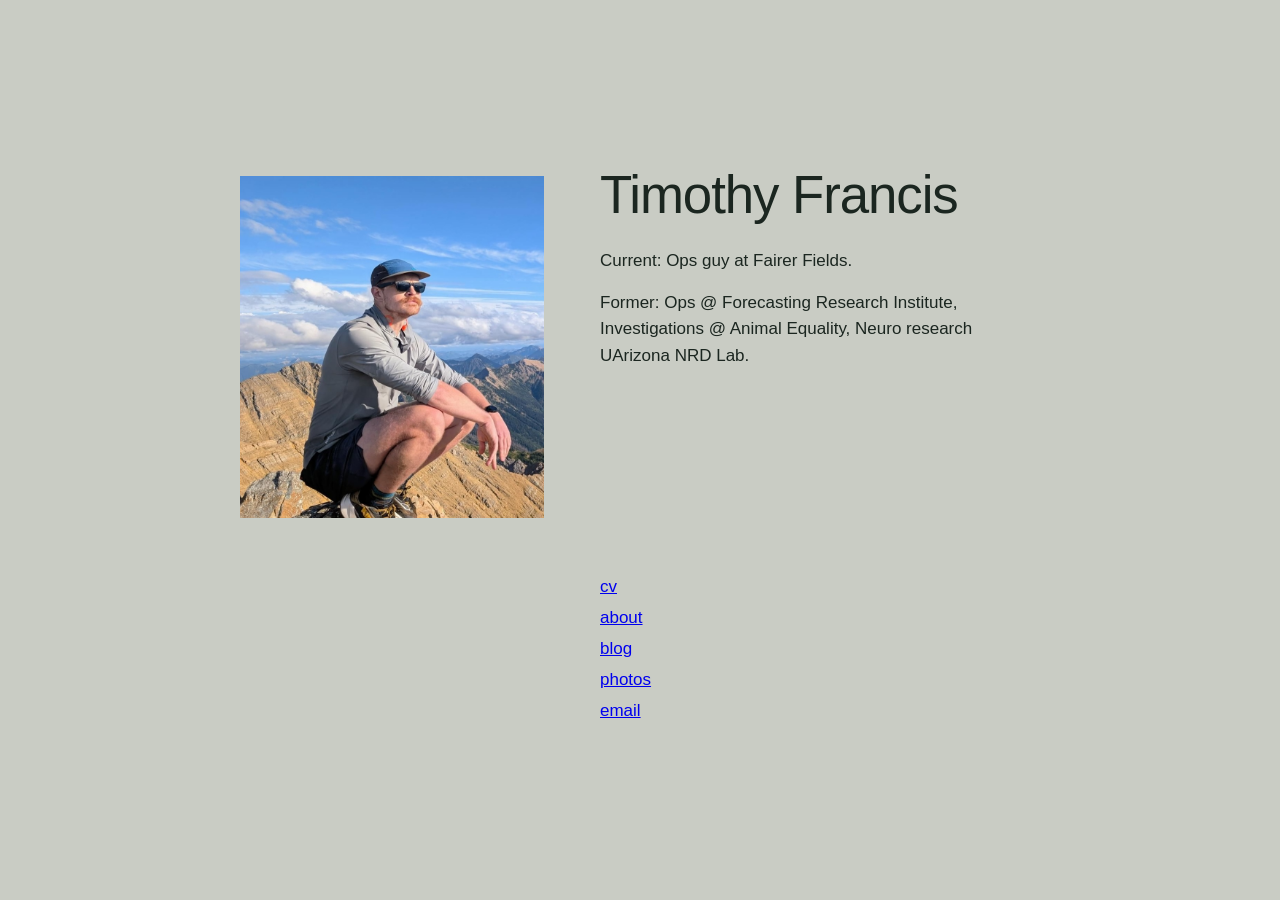
<file: index.html>
<!DOCTYPE html>
<html lang="en">
<head>
<meta charset="utf-8">
<meta name="viewport" content="width=device-width, initial-scale=1">
<title>Timothy Francis</title>
<meta name="description" content="Operations and data systems. Whitefish, Montana.">
<meta name="color-scheme" content="light">
<link rel="canonical" href="https://timothy-francis.com/">
<style>
  :root {
    --paper:  #c9ccc4;   /* single stone tone — no light/dark switching */
    --ink:    #1b2620;
    --soft:   #4c5852;
    --link:         #0000ee;
    --link-visited: #551a8b;
    --sans: ui-sans-serif, -apple-system, "Segoe UI", "Helvetica Neue", Arial, sans-serif;
  }

  * { box-sizing: border-box; }
  html { -webkit-text-size-adjust: 100%; }
  body {
    margin: 0;
    padding: 8vh 6vw;
    min-height: 100vh;
    display: flex;
    align-items: center;
    justify-content: center;
    background: var(--paper);
    color: var(--ink);
    font-family: var(--sans);
    font-size: 17px;
    line-height: 1.55;
  }

  .layout {
    display: grid;
    grid-template-columns: 19rem 1fr;
    column-gap: 3.5rem;
    max-width: 50rem;
    width: 100%;
  }

  .portrait {
    grid-column: 1;
    grid-row: 1;
    width: 100%;
    aspect-ratio: 8 / 9;
    object-fit: cover;
    display: block;
    background: rgba(0, 0, 0, 0.08);
  }

  .intro { grid-column: 2; grid-row: 1; }

  h1 {
    font-size: clamp(2.3rem, 5.5vw, 3.3rem);
    font-weight: 500;
    letter-spacing: -0.02em;
    line-height: 1;
    margin: -0.12em 0 1.6rem;
  }

  .intro p { margin: 0 0 1rem; max-width: 26rem; }
  .intro p:last-child { margin-bottom: 0; }
  .intro a { color: var(--ink); text-underline-offset: 2px; }

  .links {
    grid-column: 2;
    grid-row: 2;
    margin-top: 3.5rem;
    display: flex;
    flex-direction: column;
    align-items: flex-start;
    gap: 0.3rem;
  }
  .links a { color: var(--link); }
  .links a:visited { color: var(--link-visited); }
  .links a:focus-visible { outline: 2px solid var(--link); outline-offset: 3px; }

  @media (max-width: 46rem) {
    body { display: block; padding: 7vh 8vw 14vh; }
    .layout { display: block; max-width: 30rem; margin: 0 auto; }
    .portrait { max-width: 15rem; margin-bottom: 2rem; }
    h1 { margin-bottom: 1.25rem; }
    .links { margin-top: 2.75rem; }
  }
</style>
</head>
<body>

  <div class="layout">

    <!-- PHOTO: save your picture in the repo as photo.jpg. Any dimensions work;
         it gets cropped to this box automatically. -->
    <img class="portrait" src="Screenshot_20260908_174158_Strava (1).jpg" alt="Timothy Francis">

    <div class="intro">
      <h1>Timothy Francis</h1>

      <!-- BIO: replace with your own. Two short paragraphs is about right. -->
      <p>Current: Ops guy at Fairer Fields.</p>

      <p>Former: Ops @ Forecasting Research Institute, Investigations @ Animal Equality, Neuro research UArizona NRD Lab.</p>
    </div>

    <!-- LINKS: add or delete rows freely. -->
    <nav class="links">
      <a href="cv.pdf">cv</a>
      <a href="about.html">about</a>
      <a href="https://example.com/blog">blog</a>
      <a href="photos.html">photos</a>
      <a href="mailto:you@timothy-francis.com">email</a>
    </nav>

  </div>

</body>
</html>
</file>
